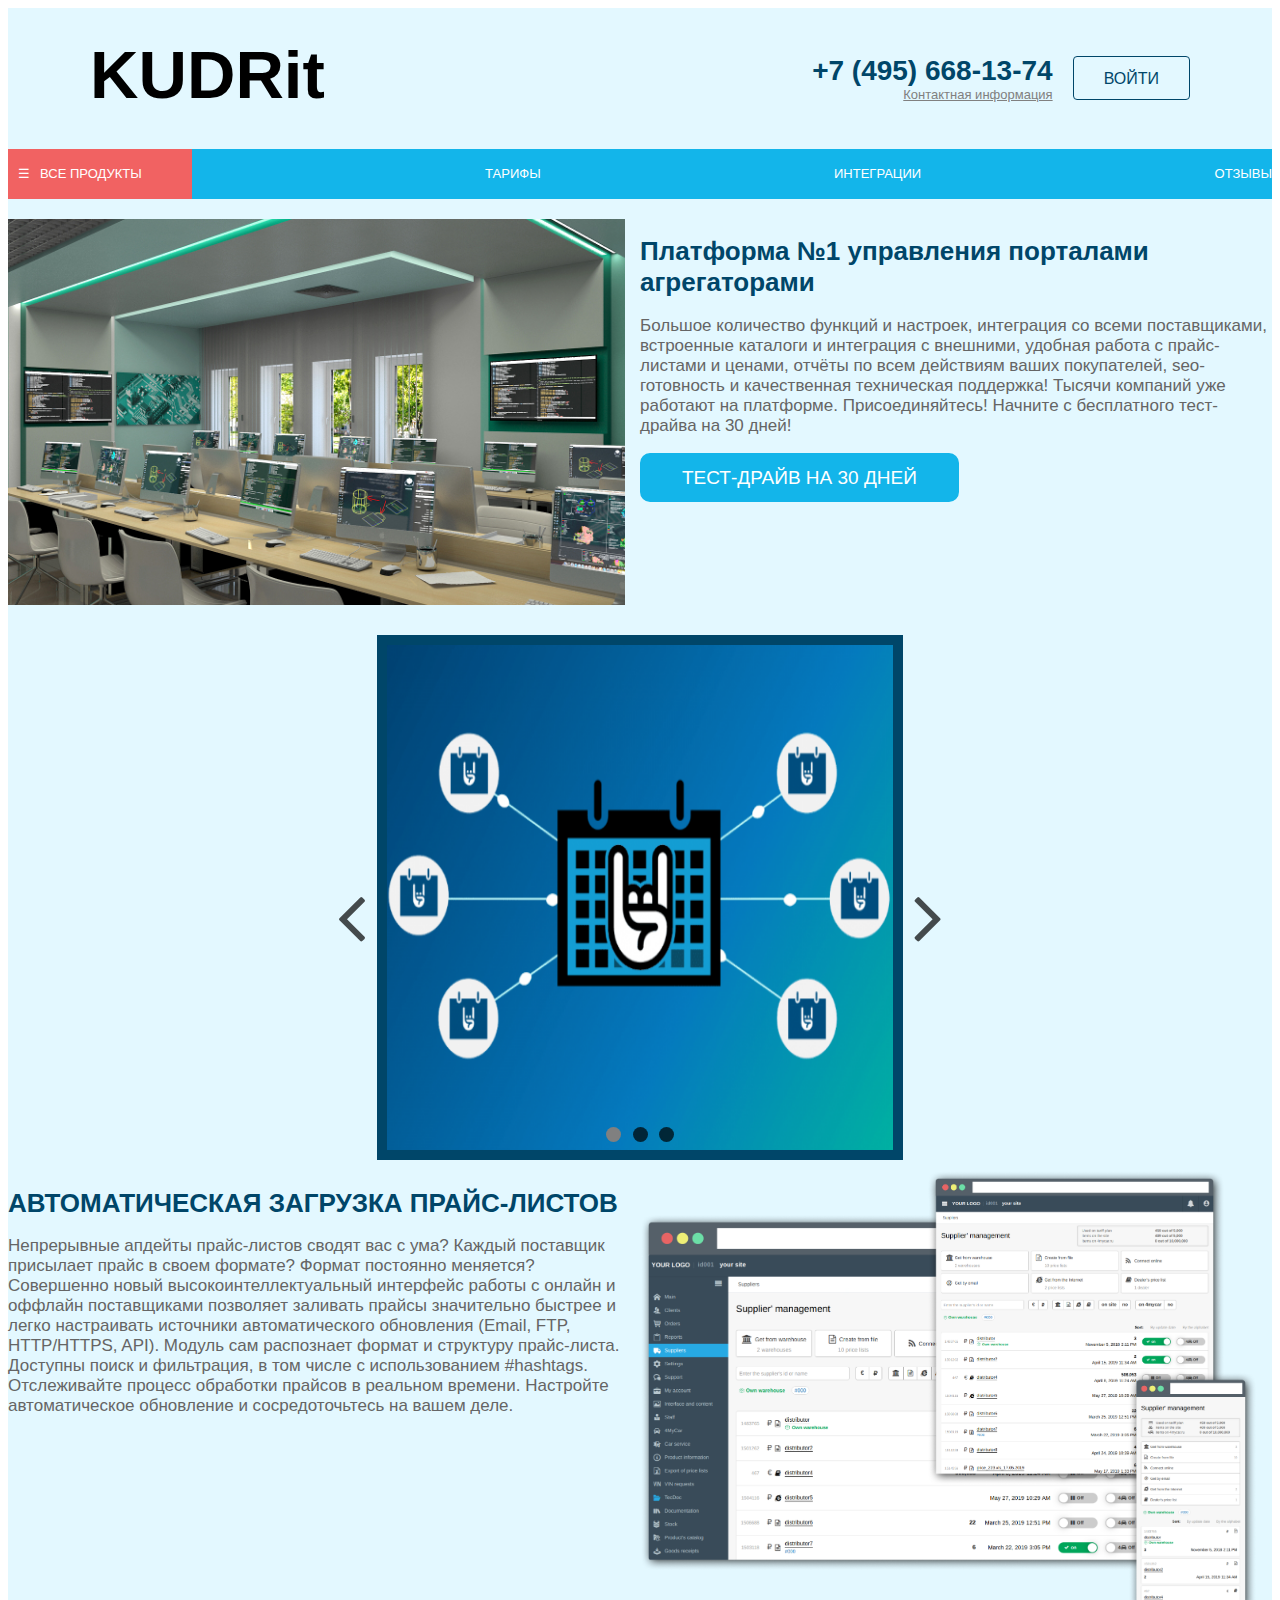
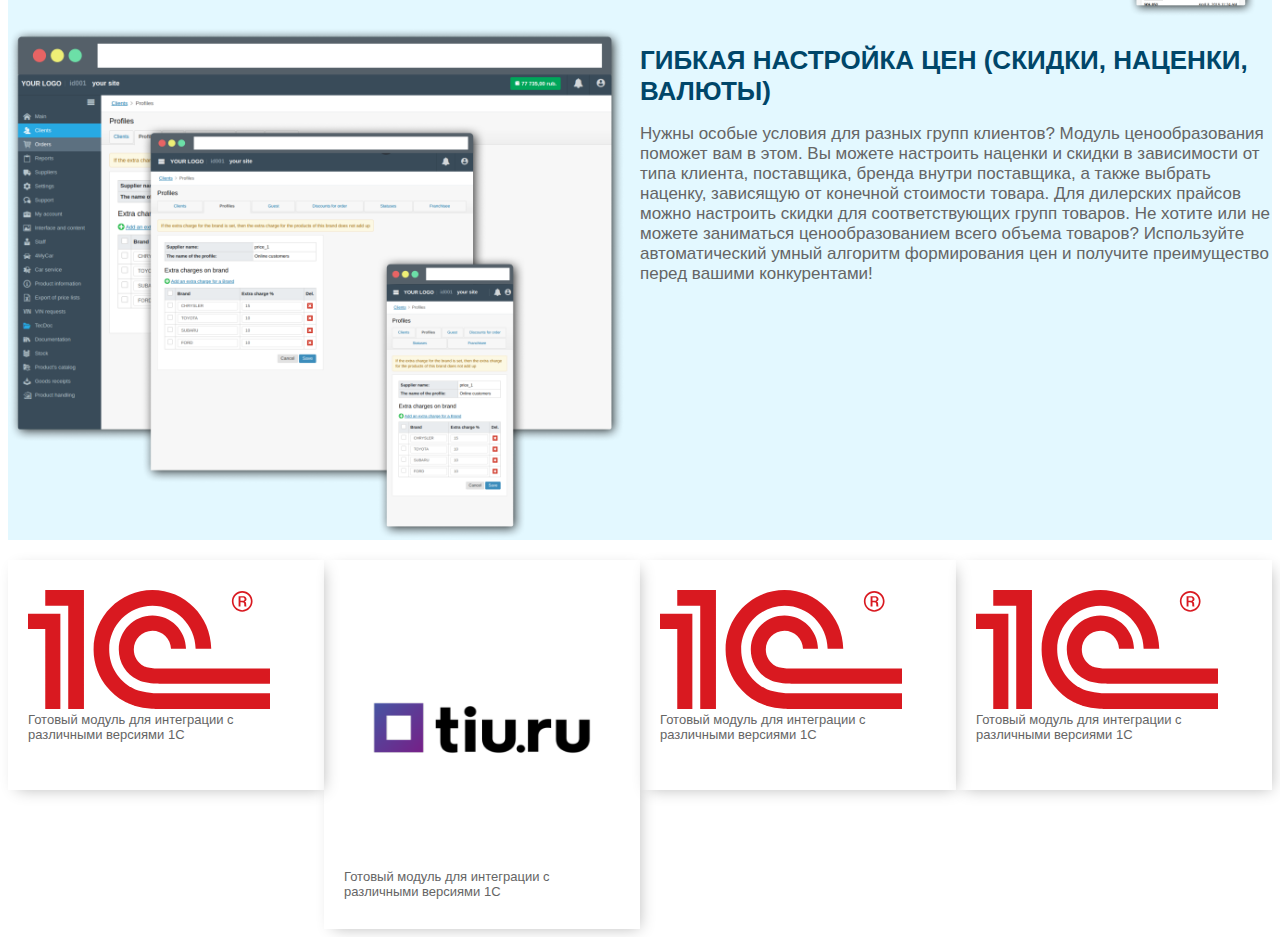
<file: index.html>
<!DOCTYPE html>

<html lang="ru">

<head>
    <!--теги заголовка документа-->
    <meta charset="UTF-8">
    <meta name="description" content="Управляй ведущими порталами агрегаторами на платформе KUDRit. 
    Весь необходимый функционал для управления порталами интернет магазинов. Бесплатный тест-драйв на 30 дней!">

    <meta name="viewport" content="width=device-width, initial-scale=1">
    <link rel="stylesheet" href="css/style.css">
    <link rel="stylesheet" href="slider_CSS/style.css">
    <link rel="stylesheet" href="slider_CSS/fa/css/font-awesome.min.css">
    <link rel="stylesheet" href="css/modal_form_reg_autorization.css">
    <title>KUDRit</title>

</head>

<body>
    <div class="bodyBlur site_wrapper">
        <!--Header-->
        <header class="head">
            <div class="layout">
                <div class="logo">
                    <a href="/" title="Платформа управления порталами агрегаторами"></a>
                    <img src="images/logo.svg" alt="KUDRit">
                </div>
                <div class="headMainPhone">
                    <a class="none_text_decoration headMainPhone_color" href="tel:+7(495)668-13-74">+7 (495) 668-13-74</a>
                    <div><a href="/contacts" style="color:grey; 
                     font: 13px Arial, sans-serif;
                    display: flex;
                    justify-content: flex-end;">
                    Контактная информация</a></div>
                    <!---->
                </div>
                <!-- <a href="autorizate.html" target="_blank" class="darkBlueOutlineButton" title=" Контрольная панель управления KUDRit ">Войти</a>-->
                <button onclick="document.getElementById('id01').style.display='block'" class="darkBlueOutlineButton">Войти</button>
            </div>
            <nav class="mainNav ">
                <div>
                    <div>
                        <ul class="mMenu ">
                            <li>

                                <a href="# " class="none_text_decoration sub_menu_toogler ">
                                    <span>&#9776;</span> ВСЕ ПРОДУКТЫ
                                </a>

                                <ul class="vertical_menu ">
                                    <li>
                                        Список 1
                                    </li>
                                    <li>
                                        2
                                    </li>
                                </ul>
                            </li>
                            <li>
                                <a class="none_text_decoration " href="# ">ТАРИФЫ</a>
                            </li>
                            <li>
                                <a class="none_text_decoration " href="integration.html">ИНТЕГРАЦИИ</a>
                            </li>

                            <li>
                                <a class="none_text_decoration " href="# ">ОТЗЫВЫ</a>
                            </li>
                        </ul>
                    </div>
                </div>

            </nav>

        </header>

        <div class="main_content ">

            <div class="main_content_picture_text ">
                <div class="Picture_main_content ">
                    <img src="images/i30000.jpg " alt="KUDRit ">
                </div>

                <div class="text_main_content ">
                    <h1>Платформа №1 управления порталами агрегаторами</h1>
                    <p>
                        Большое количество функций и настроек, интеграция со всеми поставщиками, встроенные каталоги и интеграция с внешними, удобная работа с прайс-листами и ценами, отчёты по всем действиям ваших покупателей, seo-готовность и качественная техническая поддержка!
                        Тысячи компаний уже работают на платформе. Присоединяйтесь! Начните с бесплатного тест-драйва на 30 дней!
                    </p>
                    <a href="# " class="blueButton ">ТЕСТ-ДРАЙВ НА 30 ДНЕЙ</a>
                </div>
            </div>
            <div class="slider-container">

                <input type="radio" class="slide_img" name="slide_img" id="img_1" checked>
                <input type="radio" class="slide_img" name="slide_img" id="img_2">
                <input type="radio" class="slide_img" name="slide_img" id="img_3">

                <div class="slides" id="first">
                    <img src="images/1.jpg" alt="">
                </div>

                <div class="slides" id="second">
                    <img src="images/2.jpg" alt="">
                </div>

                <div class="slides" id="third">
                    <img src="images/3.jpg" alt="">
                </div>

                <div id="arrow_next">
                    <label for="img_1"><i class="fa fa-angle-right" aria-hidden="true"></i>
                        </label>
                    <label for="img_2"><i class="fa fa-angle-right" aria-hidden="true"></i>
                        </label>
                    <label for="img_3"><i class="fa fa-angle-right" aria-hidden="true"></i>
                        </label>
                </div>

                <div id="arrow_prev">
                    <label for="img_1"><i class="fa fa-angle-left" aria-hidden="true"></i>
                        </label>
                    <label for="img_2"><i class="fa fa-angle-left" aria-hidden="true"></i>
                        </label>
                    <label for="img_3"><i class="fa fa-angle-left" aria-hidden="true"></i>
                        </label>
                </div>

                <div class="switchers">
                    <label class="switcher" id="switcher1" for="img_1"></label>
                    <label class="switcher" id="switcher2" for="img_2"></label>
                    <label class="switcher" id="switcher3" for="img_3"></label>
                </div>

            </div>

            <div class="main_content_picture_text ">
                <div class="text_main_content ">
                    <h1>АВТОМАТИЧЕСКАЯ ЗАГРУЗКА ПРАЙС-ЛИСТОВ</h1>
                    <p>
                        Непрерывные апдейты прайс-листов сводят вас с ума? Каждый поставщик присылает прайс в своем формате? Формат постоянно меняется? Совершенно новый высокоинтеллектуальный интерфейс работы с онлайн и оффлайн поставщиками позволяет заливать прайсы значительно
                        быстрее и легко настраивать источники автоматического обновления (Email, FTP, HTTP/HTTPS, API). Модуль сам распознает формат и структуру прайс-листа. Доступны поиск и фильтрация, в том числе с использованием #hashtags. Отслеживайте
                        процесс обработки прайсов в реальном времени. Настройте автоматическое обновление и сосредоточьтесь на вашем деле.
                    </p>

                </div>
                <div class="Picture_main_content ">
                    <img src="images/ЗагрузкаПрайсов.png " alt="KUDRit ">
                </div>
            </div>

            <div class="main_content_picture_text ">
                <div class="Picture_main_content ">
                    <img src="images/настройкаЦен.png " alt="KUDRit ">
                </div>

                <div class="text_main_content ">
                    <h1>ГИБКАЯ НАСТРОЙКА ЦЕН (СКИДКИ, НАЦЕНКИ, ВАЛЮТЫ)</h1>
                    <p>
                        Нужны особые условия для разных групп клиентов? Модуль ценообразования поможет вам в этом. Вы можете настроить наценки и скидки в зависимости от типа клиента, поставщика, бренда внутри поставщика, а также выбрать наценку, зависящую от конечной стоимости
                        товара. Для дилерских прайсов можно настроить скидки для соответствующих групп товаров. Не хотите или не можете заниматься ценообразованием всего объема товаров? Используйте автоматический умный алгоритм формирования цен и получите
                        преимущество перед вашими конкурентами!
                    </p>

                </div>
            </div>
        </div>

        <div class="content_integration_block ">
            <div class="content_integration_block-integration_title ">
                <img src="images/1с logo.svg " alt="KUDRit ">
                <div class="integrations__tile__text ">Готовый модуль для интеграции с различными версиями 1С</div>
            </div>
            <div class="content_integration_block-integration_title ">
                <img src="images/tiu.png " alt="KUDRit ">
                <div class="integrations__tile__text ">Готовый модуль для интеграции с различными версиями 1С</div>
            </div>
            <div class="content_integration_block-integration_title ">
                <img src="images/1с logo.svg " alt="KUDRit ">
                <div class="integrations__tile__text ">Готовый модуль для интеграции с различными версиями 1С</div>
            </div>
            <div class="content_integration_block-integration_title ">
                <img src="images/1с logo.svg " alt="KUDRit ">
                <div class="integrations__tile__text ">Готовый модуль для интеграции с различными версиями 1С</div>
            </div>
        </div>

        <!--Модальная форма авторизации-->
        <div>

            <div id="id01" class="autorization_registration_modal">
                <form class="autorization_registration_modal-content animate" action="/action_page.php">
                    <div class="autorization_registration_modal-imgcontainer">
                        <span onclick="document.getElementById('id01').style.display='none'" class="close" title="Close Modal">× </span>
                        <img src="images\autorizated\avatar.png" alt="Avatar" class="autorization_registration_modal-imgcontainer-avatar">
                    </div>

                    <div class="autorization_registration_modal-container">
                        <label><b>Имя</b></label>
                        <input type="text" placeholder="Введите имя" required>

                        <label class="psw"><b>Пароль</b></label>
                        <input type="password" placeholder="Введите пароль" class="psw" required>

                        <button type="submit" class="autorization_registration_butt">Войти</button>
                        <button type="button" class="autorization_registration_butt" id="registration">Регистрация</button>
                        <label>               <input type="checkbox" > Запомнить меня?>              </label>
                    </div>

                    <div class="autorization_registration_modal-container" style="background-color:#f1f1f1">
                        <button type="button" onclick="document.getElementById('id01').style.display='none'" class="cancelbtn">Cancel</button>
                        <span class="psw">Forgot <a href="#">password?</a></span>
                    </div>
                </form>
            </div>

            <!-- -----------------------------------МОДАЛЬНАЯ ФОРМА РЕГИСТРАЦИИ----------------------------------------------------->
            <div id="modal_form_registration" class="autorization_registration_modal">

                <form class="autorization_registration_modal-content animate">
                    <div class="imgcontainer">
                        <span onclick="document.getElementById('modal_form_registration').style.display='none'" class="close" title="Закрыть">×</span>
                        <img src="images\autorizated\avatar.png" alt="Avatar" class="avatar"><input type="file" multiple accept="image/*">

                    </div>

                    <div class="autorization_registration_modal-container">
                        <label><b>Логин</b></label>
                        <input type="text" placeholder="Введите логин" required minlength="8" maxlength="25">
                        <label><b>Пароль</b></label>
                        <input type="password" placeholder="Введите пароль" required minlength="8" maxlength="25">

                        <label for="mob_phone"> <b>Мобильный телефон</b></label>
                        <!-- разобраться как через скрипты вводить телефон-->
                        <input type="tel" placeholder="+7 (---)(---)(----)" required>

                        <label><b>Email</b></label>
                        <input type="email" placeholder="Введите email" required>
                        <br>
                        <br>
                        <label> День рождения <input type="date"></label>
                        <div><button type="submit" class="autorization_registration_butt">Зарегистрироваться</button></div>
                    </div>

                    <div class="autorization_registration_modal-container" style="background-color:#f1f1f1">
                        <button type="button" onclick="document.getElementById('modal_form_registration').style.display='none'" class="cancelbtn">Cancel</button>
                        <span class="psw"> <a href="#">Забыли пароль?</a></span>
                    </div>
                </form>
            </div>
        </div>

</body>
<script>
    try {
        registration.onclick = function(event) {

            var form_autorization;
            var form_registration;

            form_autorization = document.getElementById('id01');
            form_registration = document.getElementById('modal_form_registration');

            if (form_autorization.style.display === "block") {
                form_autorization.style.display = 'none'
                form_registration.style.display = 'block';
            }
        }
    } catch (error) {

    }
</script>

</html>
</file>
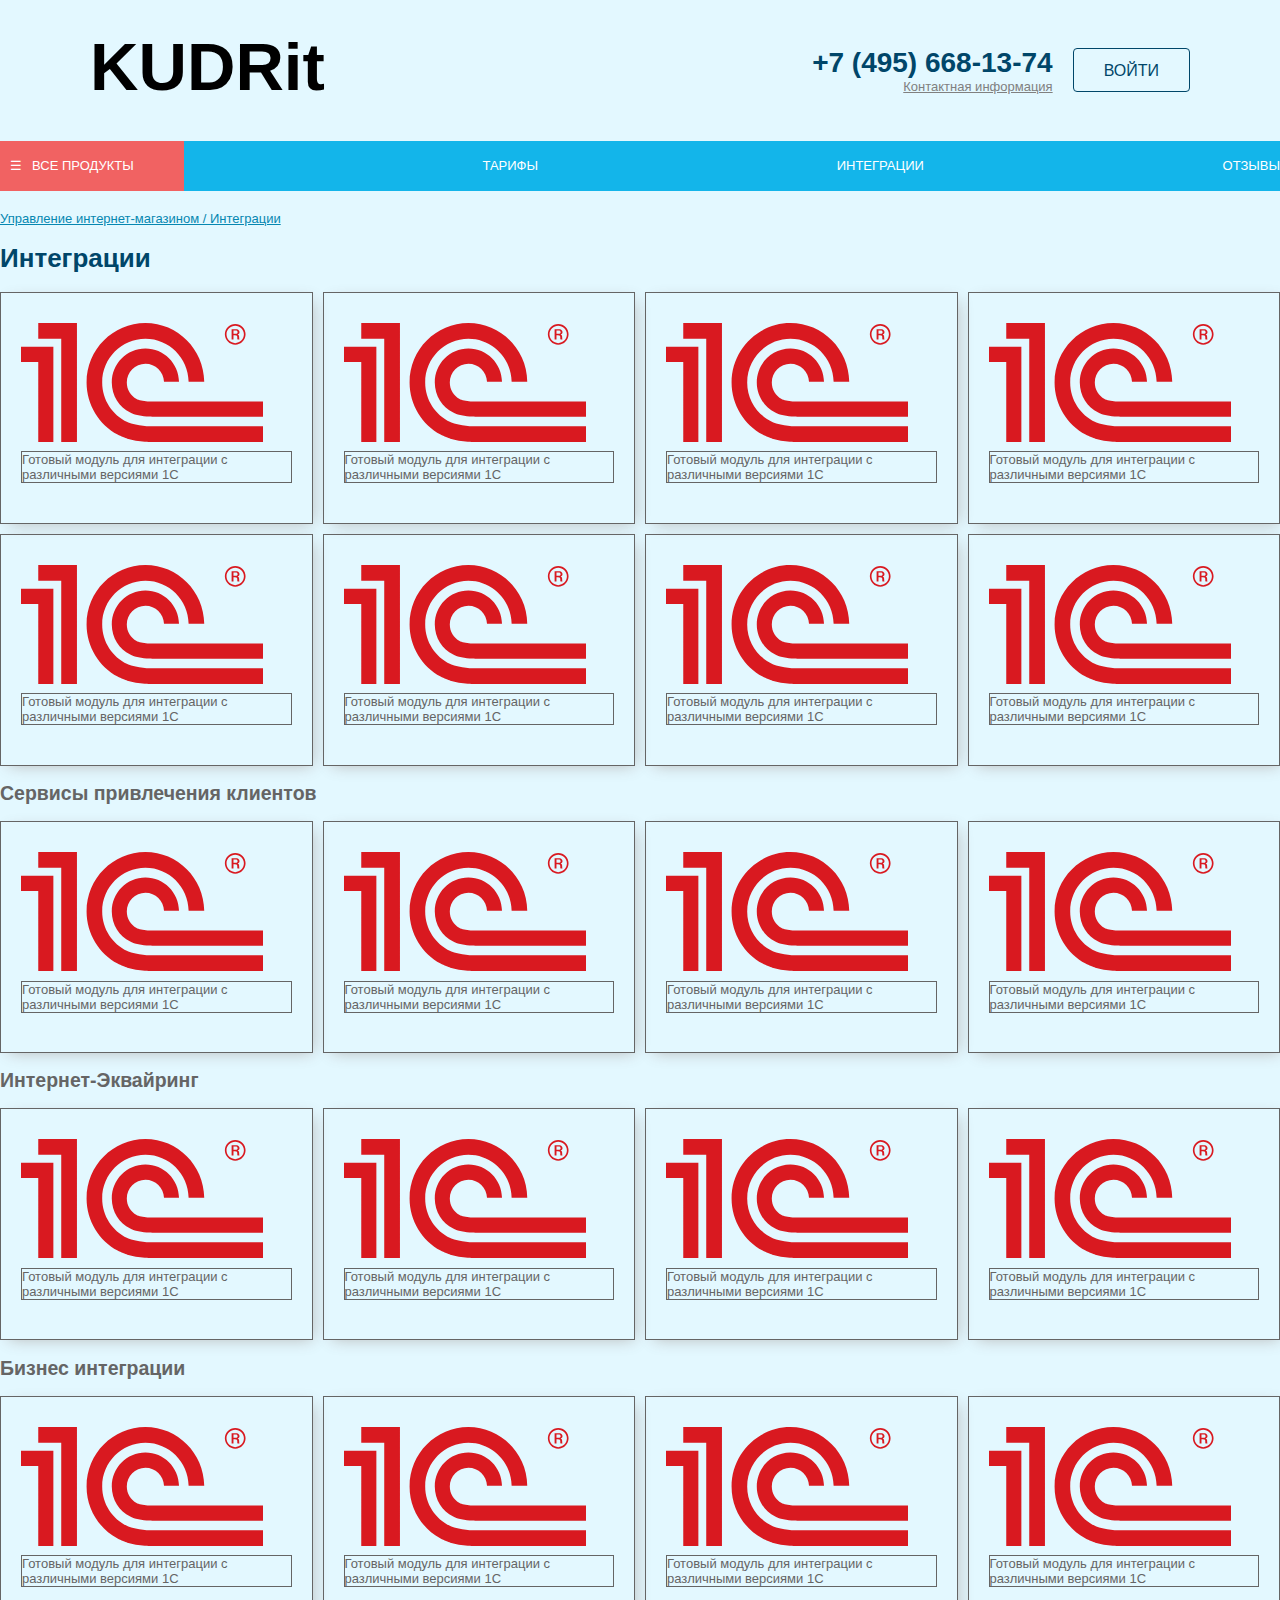
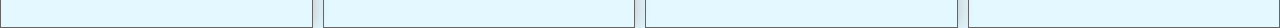
<file: integration.html>
<!DOCTYPE html>

<html lang="ru">

<head>
    <!--теги заголовка документа-->
    <meta charset="UTF-8">
    <meta name="description" content="Управляй ведущими порталами агрегаторами на платформе KUDRit. 
    Весь необходимый функционал для управления порталами интернет магазинов. Бесплатный тест-драйв на 30 дней!">

    <meta name="viewport" content="width=device-width, initial-scale=1">
    <link rel="stylesheet" href="css/style.css">


    <link rel="stylesheet" href="css/modal_form_reg_autorization.css">
    <link rel="stylesheet" href="css/style_integration.css">

    <title>KUDRit</title>

</head>

<body>
    <div class="bodyBlur site_wrapper">
        <!--Header-->
        <header class="head">
            <div class="layout">
                <a href="index.html" title="Платформа управления порталами агрегаторами"> <img src="images/logo.svg" alt="KUDRit" href="index.html"> </a>
                <div class="headMainPhone">
                    <a class="none_text_decoration headMainPhone_color" href="tel:+7(495)668-13-74">+7 (495) 668-13-74</a>
                    <div><a href="/contacts" style="color:grey; 
                     font: 13px Arial, sans-serif;
                    display: flex;
                    justify-content: flex-end;">
                    Контактная информация</a></div>
                    <!---->
                </div>
                <!-- <a href="autorizate.html" target="_blank" class="darkBlueOutlineButton" title=" Контрольная панель управления KUDRit ">Войти</a>-->
                <button onclick="document.getElementById('id01').style.display='block'" class="darkBlueOutlineButton">Войти</button>
            </div>
            <nav class="mainNav ">
                <div>
                    <div>
                        <ul class="mMenu ">
                            <li>

                                <a href="# " class="none_text_decoration sub_menu_toogler ">
                                    <span>&#9776;</span> ВСЕ ПРОДУКТЫ
                                </a>

                                <ul class="vertical_menu ">
                                    <li>
                                        Список 1
                                    </li>
                                    <li>
                                        2
                                    </li>
                                </ul>
                            </li>
                            <li>
                                <a class="none_text_decoration " href="# ">ТАРИФЫ</a>
                            </li>
                            <li>
                                <a class="none_text_decoration " href="integration.html">ИНТЕГРАЦИИ</a>
                            </li>

                            <li>
                                <a class="none_text_decoration " href="# ">ОТЗЫВЫ</a>
                            </li>
                        </ul>
                    </div>
                </div>

            </nav>

        </header>

        <div class="main_content_integration">
            <a href="index.html">Управление  интернет-магазином / Интеграции</a>
            <h1> Интеграции</h1>
            <div class=" main_content_integration-grid_block ">
                <div class="content_integration_block-integration_title ">
                    <img src="images/1с logo.svg " alt="KUDRit ">
                    <div class="integrations__tile__text ">Готовый модуль для интеграции с различными версиями 1С</div>
                </div>
                <div class="content_integration_block-integration_title ">
                    <img src="images/1с logo.svg " alt="KUDRit ">
                    <div class="integrations__tile__text ">Готовый модуль для интеграции с различными версиями 1С</div>
                </div>
                <div class="content_integration_block-integration_title ">
                    <img src="images/1с logo.svg " alt="KUDRit ">
                    <div class="integrations__tile__text ">Готовый модуль для интеграции с различными версиями 1С</div>
                </div>
                <div class="content_integration_block-integration_title ">
                    <img src="images/1с logo.svg " alt="KUDRit ">
                    <div class="integrations__tile__text ">Готовый модуль для интеграции с различными версиями 1С</div>
                </div>
                <div class="content_integration_block-integration_title ">
                    <img src="images/1с logo.svg " alt="KUDRit ">
                    <div class="integrations__tile__text ">Готовый модуль для интеграции с различными версиями 1С</div>
                </div>
                <div class="content_integration_block-integration_title ">
                    <img src="images/1с logo.svg " alt="KUDRit ">
                    <div class="integrations__tile__text ">Готовый модуль для интеграции с различными версиями 1С</div>
                </div>
                <div class="content_integration_block-integration_title ">
                    <img src="images/1с logo.svg " alt="KUDRit ">
                    <div class="integrations__tile__text ">Готовый модуль для интеграции с различными версиями 1С</div>
                </div>
                <div class="content_integration_block-integration_title ">
                    <img src="images/1с logo.svg " alt="KUDRit ">
                    <div class="integrations__tile__text ">Готовый модуль для интеграции с различными версиями 1С</div>
                </div>
            </div>
            <h2>Сервисы привлечения клиентов</h2>

            <div class=" main_content_integration-grid_block ">
                <div class="content_integration_block-integration_title ">
                    <img src="images/1с logo.svg " alt="KUDRit ">
                    <div class="integrations__tile__text ">Готовый модуль для интеграции с различными версиями 1С</div>
                </div>
                <div class="content_integration_block-integration_title ">
                    <img src="images/1с logo.svg " alt="KUDRit ">
                    <div class="integrations__tile__text ">Готовый модуль для интеграции с различными версиями 1С</div>
                </div>
                <div class="content_integration_block-integration_title ">
                    <img src="images/1с logo.svg " alt="KUDRit ">
                    <div class="integrations__tile__text ">Готовый модуль для интеграции с различными версиями 1С</div>
                </div>
                <div class="content_integration_block-integration_title ">
                    <img src="images/1с logo.svg " alt="KUDRit ">
                    <div class="integrations__tile__text ">Готовый модуль для интеграции с различными версиями 1С</div>
                </div>

            </div>
            <h2>Интернет-Эквайринг</h2>
            <div class=" main_content_integration-grid_block ">
                <div class="content_integration_block-integration_title ">
                    <img src="images/1с logo.svg " alt="KUDRit ">
                    <div class="integrations__tile__text ">Готовый модуль для интеграции с различными версиями 1С</div>
                </div>
                <div class="content_integration_block-integration_title ">
                    <img src="images/1с logo.svg " alt="KUDRit ">
                    <div class="integrations__tile__text ">Готовый модуль для интеграции с различными версиями 1С</div>
                </div>
                <div class="content_integration_block-integration_title ">
                    <img src="images/1с logo.svg " alt="KUDRit ">
                    <div class="integrations__tile__text ">Готовый модуль для интеграции с различными версиями 1С</div>
                </div>
                <div class="content_integration_block-integration_title ">
                    <img src="images/1с logo.svg " alt="KUDRit ">
                    <div class="integrations__tile__text ">Готовый модуль для интеграции с различными версиями 1С</div>
                </div>
            </div>
            <h2>Бизнес интеграции</h2>
            <div class=" main_content_integration-grid_block ">

                <div class="content_integration_block-integration_title ">
                    <img src="images/1с logo.svg " alt="KUDRit ">
                    <div class="integrations__tile__text ">Готовый модуль для интеграции с различными версиями 1С</div>
                </div>
                <div class="content_integration_block-integration_title ">
                    <img src="images/1с logo.svg " alt="KUDRit ">
                    <div class="integrations__tile__text ">Готовый модуль для интеграции с различными версиями 1С</div>
                </div>
                <div class="content_integration_block-integration_title ">
                    <img src="images/1с logo.svg " alt="KUDRit ">
                    <div class="integrations__tile__text ">Готовый модуль для интеграции с различными версиями 1С</div>
                </div>
                <div class="content_integration_block-integration_title ">
                    <img src="images/1с logo.svg " alt="KUDRit ">
                    <div class="integrations__tile__text ">Готовый модуль для интеграции с различными версиями 1С</div>
                </div>
            </div>
            <!--Модальная форма авторизации-->
            <div>

                <div id="id01" class="autorization_registration_modal">
                    <form class="autorization_registration_modal-content animate" action="/action_page.php">
                        <div class="autorization_registration_modal-imgcontainer">
                            <span onclick="document.getElementById('id01').style.display='none'" class="close" title="Close Modal">× </span>
                            <img src="images\autorizated\avatar.png" alt="Avatar" class="autorization_registration_modal-imgcontainer-avatar">
                        </div>

                        <div class="autorization_registration_modal-container">
                            <label><b>Имя</b></label>
                            <input type="text" placeholder="Введите имя" required>

                            <label class="psw"><b>Пароль</b></label>
                            <input type="password" placeholder="Введите пароль" class="psw" required>

                            <button type="submit" class="autorization_registration_butt">Войти</button>
                            <button type="button" class="autorization_registration_butt" id="registration">Регистрация</button>
                            <label>               <input type="checkbox" > Запомнить меня?>              </label>
                        </div>

                        <div class="autorization_registration_modal-container" style="background-color:#f1f1f1">
                            <button type="button" onclick="document.getElementById('id01').style.display='none'" class="cancelbtn">Cancel</button>
                            <span class="psw">Forgot <a href="#">password?</a></span>
                        </div>
                    </form>
                </div>

                <!-- -----------------------------------МОДАЛЬНАЯ ФОРМА РЕГИСТРАЦИИ----------------------------------------------------->
                <div id="modal_form_registration" class="autorization_registration_modal">

                    <form class="autorization_registration_modal-content animate">
                        <div class="imgcontainer">
                            <span onclick="document.getElementById('modal_form_registration').style.display='none'" class="close" title="Закрыть">×</span>
                            <img src="images\autorizated\avatar.png" alt="Avatar" class="avatar"><input type="file" multiple accept="image/*">

                        </div>

                        <div class="autorization_registration_modal-container">
                            <label><b>Логин</b></label>
                            <input type="text" placeholder="Введите логин" required minlength="8" maxlength="25">
                            <label><b>Пароль</b></label>
                            <input type="password" placeholder="Введите пароль" required minlength="8" maxlength="25">

                            <label for="mob_phone"> <b>Мобильный телефон</b></label>
                            <!-- разобраться как через скрипты вводить телефон-->
                            <input type="tel" placeholder="+7 (---)(---)(----)" required>

                            <label><b>Email</b></label>
                            <input type="email" placeholder="Введите email" required>
                            <br>
                            <br>
                            <label> День рождения <input type="date"></label>
                            <div><button type="submit" class="autorization_registration_butt">Зарегистрироваться</button></div>
                        </div>

                        <div class="autorization_registration_modal-container" style="background-color:#f1f1f1">
                            <button type="button" onclick="document.getElementById('modal_form_registration').style.display='none'" class="cancelbtn">Cancel</button>
                            <span class="psw"> <a href="#">Забыли пароль?</a></span>
                        </div>
                    </form>
                </div>
            </div>

</body>
<script>
    try {
        registration.onclick = function(event) {

            var form_autorization;
            var form_registration;

            form_autorization = document.getElementById('id01');
            form_registration = document.getElementById('modal_form_registration');

            if (form_autorization.style.display === "block") {
                form_autorization.style.display = 'none'
                form_registration.style.display = 'block';
            }
        }
    } catch (error) {

    }
</script>

</html>
</file>
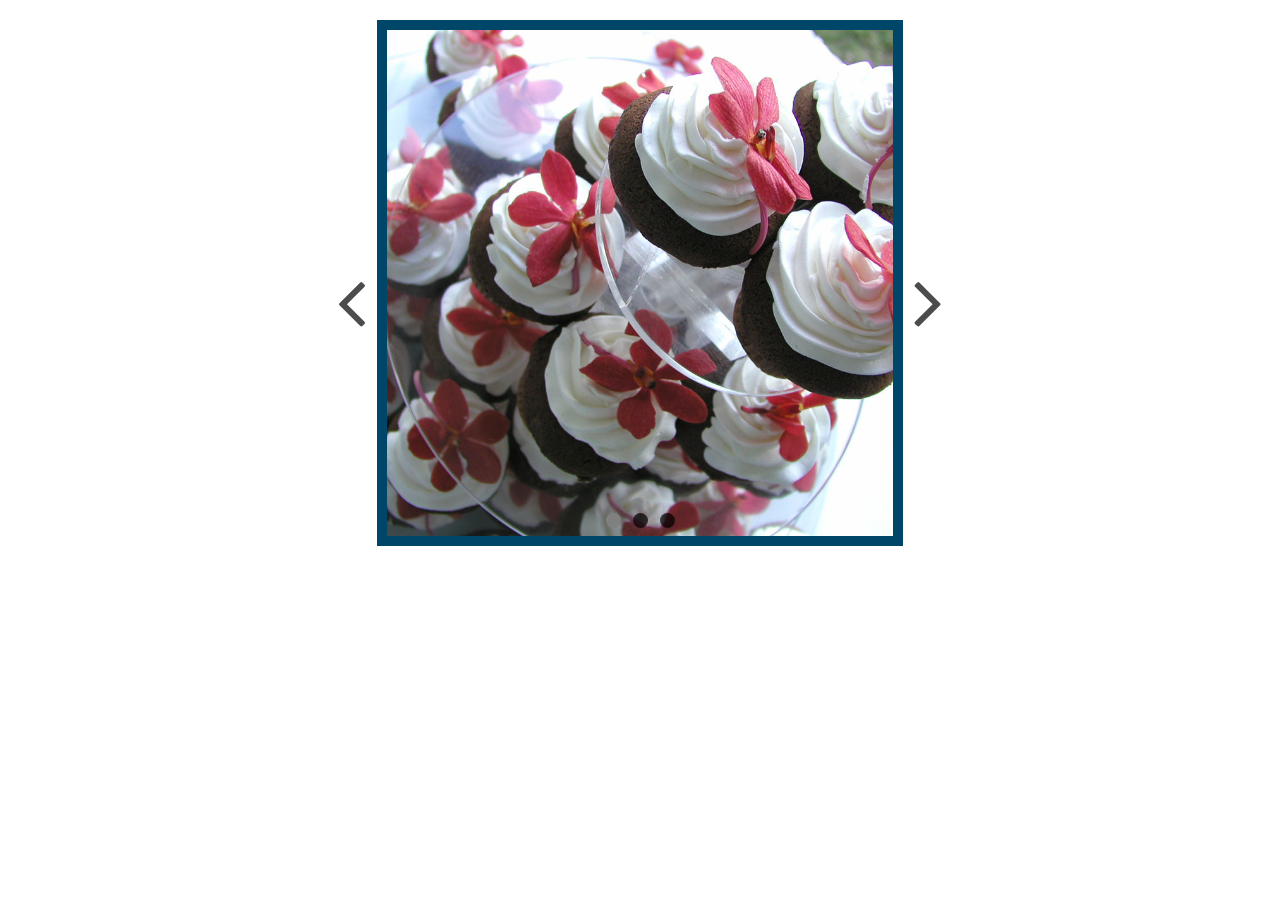
<file: slider_CSS/slider.html>
<!DOCTYPE html>
<html>
<head>
<meta charset="utf-8">
<meta http-equiv="X-UA-Compatible" content="IE=edge,chrome=1">
<title>Слайдер на CSS3</title>
<meta name="description" content="">
<meta name="keywords" content="">
<link href="style.css" rel="stylesheet">
<link rel="stylesheet" href="fa/css/font-awesome.min.css">
</head>
<body>
    <div class="slider-container">

        <input type="radio" class="slide_img" name="slide_img" id="img_1" checked>
        <input type="radio" class="slide_img" name="slide_img" id="img_2">
        <input type="radio" class="slide_img" name="slide_img" id="img_3">
    
    	<div class="slides" id="first">
    		<img src="img/1.jpg" alt="">
        </div>

        <div class="slides" id="second">
            <img src="img/2.jpg" alt="">
        </div>

        <div class="slides" id="third">
            <img src="img/3.jpg" alt="">
        </div>

        <div id="arrow_next">
            <label for="img_1"><i class="fa fa-angle-right" aria-hidden="true"></i>
            </label>
            <label for="img_2"><i class="fa fa-angle-right" aria-hidden="true"></i>
            </label>
            <label for="img_3"><i class="fa fa-angle-right" aria-hidden="true"></i>
            </label>
        </div>

        <div id="arrow_prev">
            <label for="img_1"><i class="fa fa-angle-left" aria-hidden="true"></i>
            </label>
            <label for="img_2"><i class="fa fa-angle-left" aria-hidden="true"></i>
            </label>
            <label for="img_3"><i class="fa fa-angle-left" aria-hidden="true"></i>
            </label>
        </div>

        <div class="switchers">
            <label class="switcher" id="switcher1" for="img_1"></label>
            <label class="switcher" id="switcher2" for="img_2"></label>
            <label class="switcher" id="switcher3" for="img_3"></label>
        </div>

    </div>
</body>
</html>
</file>
<file: css/style.css>
body {
                color: #656565;
                font-weight: 400;
                font: 13px Arial, sans-serif;
                font-style: normal;
                font-variant-ligatures: normal;
                font-variant-caps: normal;
                font-variant-numeric: normal;
                font-variant-east-asian: normal;
                font-weight: 400;
                font-stretch: normal;
                font-size: 13px;
                line-height: normal;
                font-family: Arial, sans-serif;
            }
            
            .bodyBlur {
                width: 100%;
            }
            
            img {
                max-width: 100%;
                height: auto;
            }
            
            .site_wrapper {
                display: flex;
                height: 100%;
                margin: 0 auto;
                position: relative;
                flex-direction: column;
            }
            
            .head {
                background: #e3f8ff;
                width: 100%;
                flex-shrink: 0;
            }
            
            .head,
            .head * {
                box-sizing: border-box;
            }
            
            .layout {
                max-width: 1100px;
                margin-left: auto;
                margin-right: auto;
            }
            
            .head .layout {
                padding-top: 30px;
                padding-bottom: 30px;
                display: flex;
                -webkit-box-align: center;
                align-items: center;
                -webkit-box-pack: justify;
                justify-content: space-between;
            }
            
            .headMainPhone {
                font-size: 28px;
                margin-left: auto;
                margin-right: 20px;
            }
            
            .headMainPhone_color {
                color: #004669;
                font-weight: bold;
            }
            
            .darkBlueOutlineButton {
                position: relative;
                outline: 0;
                overflow: visible;
                color: #004669;
                text-decoration: none;
                text-transform: uppercase;
                background: transparent;
                transition: all .2s ease-out;
                box-sizing: border-box;
                height: 44px;
                padding: 0 30px;
                display: inline-block;
                margin-bottom: 0;
                font-size: 16px;
                line-height: 44px;
                text-align: center;
                vertical-align: middle;
                cursor: pointer;
                border: 1px solid #004669;
                border-radius: 4px;
            }
            
            .mainNav {
                background: #e3f8ff;
                width: 100%;
                flex-shrink: 0;
                margin-bottom: 20px;
            }
            
            .mainNav,
            .mainNav * {
                box-sizing: border-box;
            }
            
            .mMenu {
                display: flex;
                list-style-type: none;
                justify-content: space-between;
                min-height: 50px;
                margin: 0 auto;
                padding-left: 0;
                border: 0;
                background: #13b5ea;
                /*По центру*/
                align-content: center;
                flex-wrap: wrap;
            }
            
            .mMenu a {
                color: white;
            }
            
            .none_text_decoration {
                text-decoration: none;
            }
            
            .mMenu li:hover {
                background: hsl(195, 62%, 31%);
            }
            
            Li {
                display: flex;
                height: 50px;
                align-content: center;
                flex-wrap: wrap;
            }
            
            .sub_menu_toogler {
                background-color: #f16262;
                width: auto;
                height: 100%;
                padding-right: 50px;
                padding-left: 10px;
                display: flex;
                align-content: center;
                flex-wrap: wrap;
                justify-content: space-between;
            }
            
            span {
                padding-right: 10px;
            }
            
            .main_content {
                display: grid;
                background: #e3f8ff;
                margin: 0px;
                height: max-content;
                grid-row-gap: 10px;
            }
            
            .main_content_picture_text {
                display: grid;
                grid-template-columns: 1fr 1fr;
                justify-content: center;
            }
            
            .vertical_menu {
                display: none;
            }
            
            .text_main_content h1 {
                color: #004669;
            }
            
            .text_main_content p {
                font: 17px Arial, sans-serif;
            }
            
            .blueButton {
                background: #13b5ea;
                border: 2px solid #13b5ea;
                margin-bottom: 20px;
                font-size: 19px;
                border-radius: 10px;
            }
            
            .blueButton:hover {
                background: #004669;
            }
            
            .blueButton,
            .grayButton {
                font-weight: 400;
                display: inline-block;
                padding: 13px 40px;
                text-transform: uppercase;
                text-decoration: none;
                line-height: 1;
                color: #fff;
                text-align: center;
                -webkit-transition: all .2s ease-out;
                transition: all .2s ease-out;
            }
            
            a {
                color: #0687b1;
                outline: none;
            }
            
            a:-webkit-any-link {
                cursor: pointer;
            }
            
            .Picture_main_content {
                display: grid;
                margin-right: 15px;
                align-items: center;
                justify-self: stretch;
                align-self: stretch;
            }
            
            .content_integration_block {
                display: flex;
                justify-content: space-around;
                margin-top: 20px;
            }
            
            .content_integration_block-integration_title {
                min-height: 170px;
                height: 80%;
                margin-bottom: 0;
                padding: 30px 20px;
                box-shadow: 4px 4px 15px -5px #b6b6b6;
            }
            
            .content_integration_block-integration_title:hover {
                box-shadow: 16px 16px 60px 10px #b6b6b6;
            }
            /* The Modal (background) */
            
            .modal {
                display: none;
                /* Hidden by default */
                position: fixed;
                /* Stay in place */
                z-index: 1;
                /* Sit on top */
                left: 0;
                top: 0;
                width: 100%;
                /* Full width */
                height: 100%;
                /* Full height */
                overflow: auto;
                /* Enable scroll if needed */
                background-color: rgb(0, 0, 0);
                /* Fallback color */
                background-color: rgba(0, 0, 0, 0.4);
                /* Black w/ opacity */
                padding-top: 60px;
            }
            /* Modal Content/Box */
            
            .modal-content {
                background-color: #fefefe;
                margin: 5% auto 15% auto;
                /* 5% from the top, 15% from the bottom and centered */
                border: 1px solid #888;
                width: 80%;
                /* Could be more or less, depending on screen size */
            }
            /* The Close Button (x) */
            
            .close {
                position: absolute;
                right: 25px;
                top: 0;
                color: #000;
                font-size: 35px;
                font-weight: bold;
            }
            
            .close:hover,
            .close:focus {
                color: red;
                cursor: pointer;
            }
</file>
<file: slider_CSS/style.css>
.slider-container {
    position: relative;
    margin: 20px auto 0;
    width: 40%;
    height: 0;
    padding-bottom: 40%;
    border: 10px solid #004669;
}

.slides {
    position: absolute;
    width: 100%;
    height: 100%;
    visibility: hidden;
    opacity: 0;
    -webkit-transition: .5s;
    -moz-transition: .5s;
    -o-transition: .5s;
    transition: .5s;
}

.slides img {
    width: 100%;
    height: 100%;
}

.slide_img {
    display: none;
}

#arrow_next label,
#arrow_prev label {
    color: rgba(0, 0, 0, .7);
    position: absolute;
    visibility: hidden;
    cursor: pointer;
    top: 45%;
    font-size: 80px;
}

#arrow_prev label {
    left: -50px;
}

#arrow_next label {
    right: -50px;
}

.switchers {
    position: absolute;
    width: 100%;
    height: 30px;
    bottom: 0;
    text-align: center;
}

.switcher {
    background: rgba(0, 0, 0, .7);
    width: 15px;
    height: 15px;
    position: relative;
    top: 7px;
    margin: 0 4px;
    display: inline-block;
    border-radius: 50%;
    cursor: pointer;
}

#img_1:checked~#first,
#img_2:checked~#second,
#img_3:checked~#third {
    visibility: visible;
    opacity: 1;
}

#img_1:checked~div #switcher1,
#img_2:checked~div #switcher2,
#img_3:checked~div #switcher3 {
    background: gray;
}

#img_1:checked~#arrow_next label:nth-child(2),
#img_2:checked~#arrow_next label:nth-child(3),
#img_3:checked~#arrow_next label:nth-child(1) {
    visibility: visible;
}

#img_1:checked~#arrow_prev label:nth-child(3),
#img_2:checked~#arrow_prev label:nth-child(1),
#img_3:checked~#arrow_prev label:nth-child(2) {
    visibility: visible;
}
</file>
<file: css/modal_form_reg_autorization.css>
/* Full-width input fields */

input[type=text],
input[type=password] {
    width: 100%;
    padding: 12px 20px;
    margin: 8px 0;
    display: inline-block;
    border: 1px solid #ccc;
    box-sizing: border-box;
}


/* Set a style for all buttons */

.autorization_registration_butt {
    background-color: #4CAF50;
    color: white;
    padding: 14px 20px;
    margin: 8px 0;
    border: none;
    cursor: pointer;
    width: 100%;
}

.autorization_registration_butt:hover {
    opacity: 0.8;
}


/* Extra styles for the cancel button */

.cancelbtn {
    width: auto;
    padding: 10px 18px;
    background-color: #f44336;
}


/* Center the image and position the close button */

.autorization_registration_modal-imgcontainer {
    text-align: center;
    margin: 24px 0 12px 0;
    position: relative;
}

.autorization_registration_modal-imgcontainer-avatar {
    width: 10%;
    border-radius: 50%;
}

.autorization_registration_modal-container {
    padding: 16px;
}

span.psw {
    float: right;
    padding-top: 16px;
}


/* The Modal (background) */

.autorization_registration_modal {
    display: none;
    /* Hidden by default */
    position: fixed;
    /* Stay in place */
    z-index: 1;
    /* Sit on top */
    left: 0;
    top: 0;
    width: 100%;
    /* Full width */
    height: 100%;
    /* Full height */
    overflow: auto;
    /* Enable scroll if needed */
    background-color: rgb(0, 0, 0);
    /* Fallback color */
    background-color: rgba(0, 0, 0, 0.4);
    /* Black w/ opacity */
    padding-top: 60px;
}


/* Modal Content/Box */

.autorization_registration_modal-content {
    background-color: #fefefe;
    margin: 5% auto 15% auto;
    /* 5% from the top, 15% from the bottom and centered */
    border: 1px solid #888;
    width: 80%;
    /* Could be more or less, depending on screen size */
}


/* The Close Button (x) */

.close {
    position: absolute;
    right: 25px;
    top: 0;
    color: #000;
    font-size: 35px;
    font-weight: bold;
}

.close:hover,
.close:focus {
    color: red;
    cursor: pointer;
}


/* Add Zoom Animation */

.autorization_registration_animate {
    -webkit-animation: animatezoom 0.6s;
    animation: animatezoom 0.6s
}

@-webkit-keyframes animatezoom {
    from {
        -webkit-transform: scale(0)
    }
    to {
        -webkit-transform: scale(1)
    }
}

@keyframes animatezoom {
    from {
        transform: scale(0)
    }
    to {
        transform: scale(1)
    }
}


/* Change styles for span and cancel button on extra small screens */

@media screen and (max-width: 300px) {
    span.psw {
        display: block;
        float: none;
    }
    .cancelbtn {
        width: 100%;
    }
}
</file>
<file: css/style_integration.css>
body {
    margin: 0px;
    background-color: #e3f8ff;
}

h1 {
    color: #004669;
}

.main_content_integration-grid_block {
    display: grid;
    grid-template-columns: 1fr 1fr 1fr 1fr;
    grid-gap: 10px;
}

.main_content_integration-grid_block div {
    display: grid;
    border: 1px solid;
    height: max-content;
}

h2 {
    display: grid;
}

.content_integration_block-integration_title {
    overflow: auto;
    height: fit-content;
}

.integrations__tile__text {
    height: fit-content;
}
</file>
